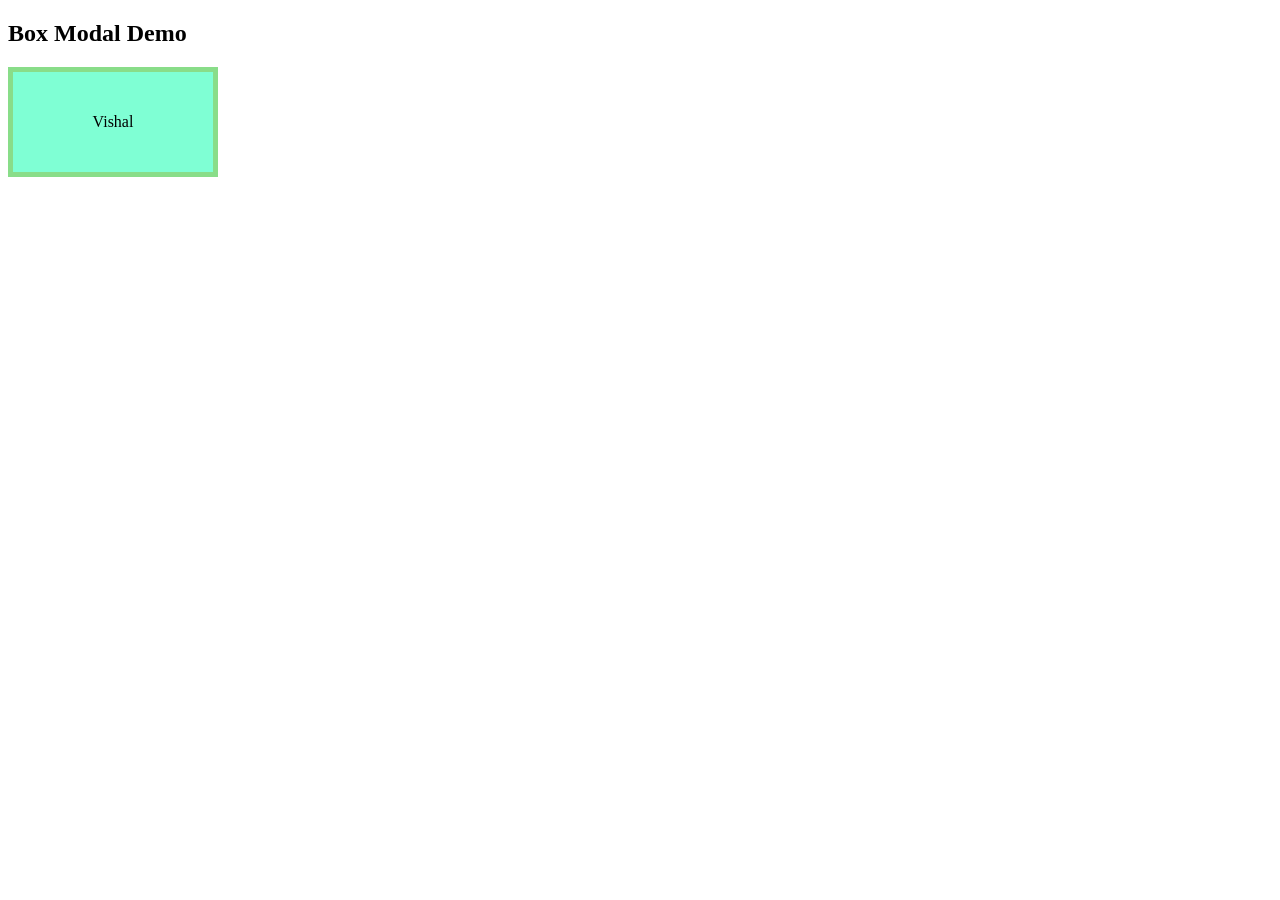
<file: WebDev/boxModal/boxModal.html>
<!DOCTYPE html>
<html lang="en">
<head>
    <meta charset="UTF-8">
    <meta name="viewport" content="width=device-width, initial-scale=1.0">
    <title>CSS box modal</title>
    <Style>
        .box {
            width: 200px;
            height: 100px;
            background-color: aquamarine;
            display: flex;
            justify-content: center;
            align-items: center;
            border: 5px solid rgb(137, 221, 137);
        }
    </Style>
</head>
<body>
    <h2>Box Modal Demo</h2>
    <div class="box">Vishal</div>
</body>
</html>
</file>
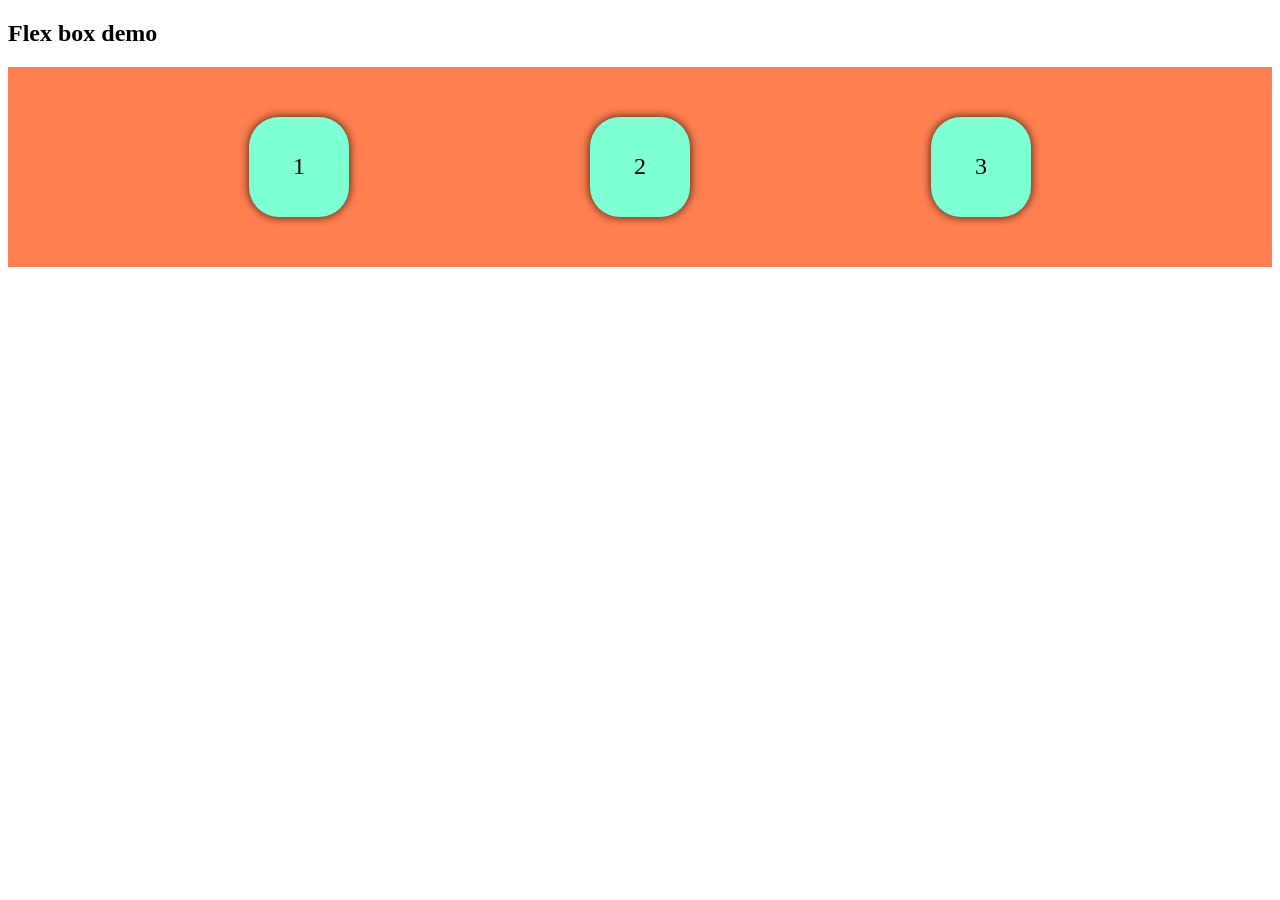
<file: WebDev/flexBox/flexBox.html>
<!DOCTYPE html>
<html lang="en">
<head>
    <meta charset="UTF-8">
    <meta name="viewport" content="width=device-width, initial-scale=1.0">
    <title>Document</title>
    <style>
        .container {
            display: flex;
            height:200px;
            background-color: coral;
            justify-content:space-evenly;
            align-items: center;
        }
        .box {
            width: 100px;
            height: 100px;
            background-color: aquamarine;
            font-size: 24px;
            display: flex;
            justify-content: center;
            align-items: center;
            border-radius: 30%;
            box-shadow: 0 0 10px rgba(0, 0, 0, 0.8);
        }
        
    </style>
</head>
<body>
    <h2>Flex box demo</h2>
    <div class="container">
        <div class="box">1</div>
        <div class="box">2</div>
        <div class="box">3</div>
    </div>
</body>
</html>
</file>
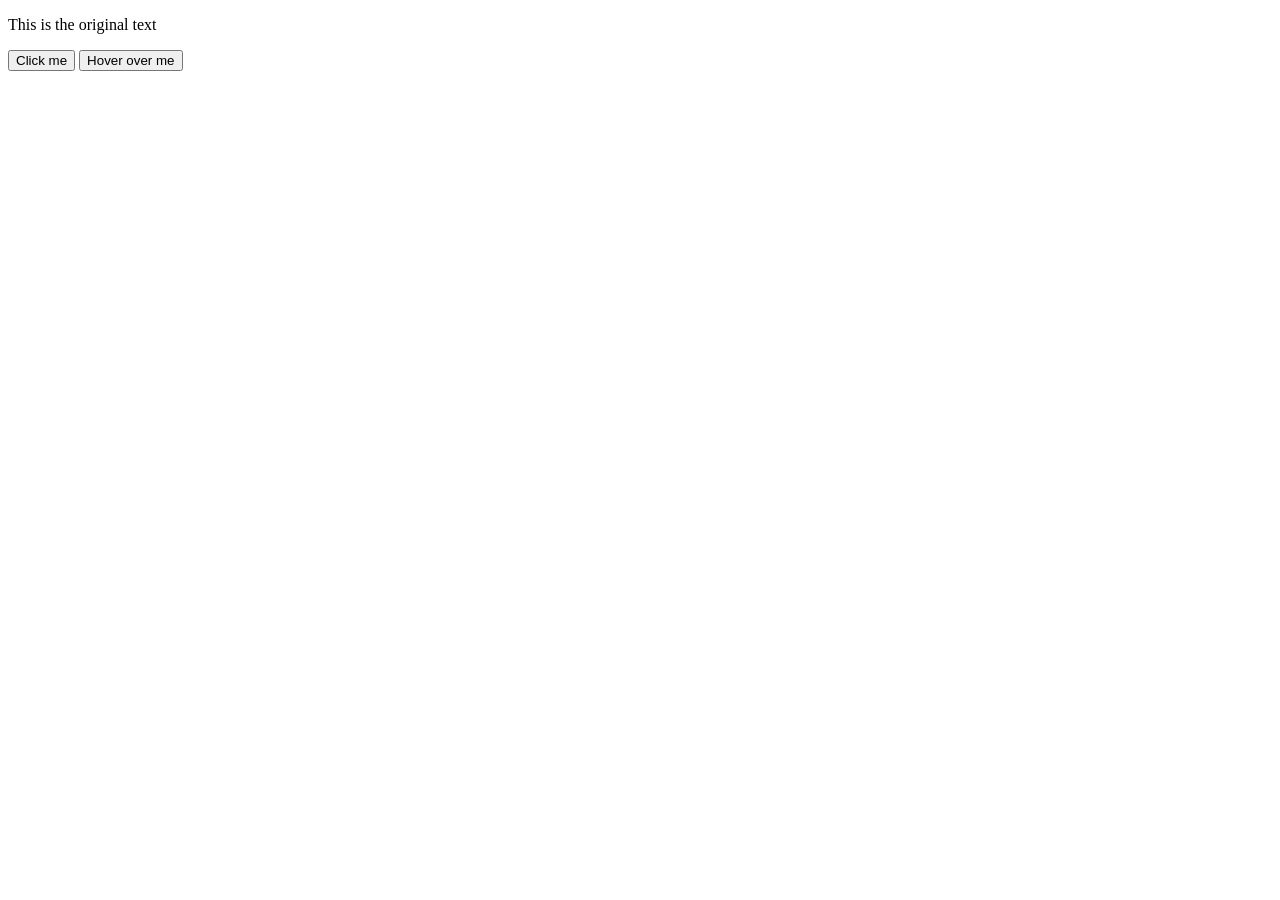
<file: WebDev/JavaScript/demo2.html>
<!DOCTYPE html>
<html lang="en">
<head>
    <meta charset="UTF-8">
    <meta name="viewport" content="width=device-width, initial-scale=1.0">
    <title>Document object model</title>
</head>
<body>
    <p id="demo">This is the original text</p>
    <button onclick="changeText()">Click me</button>
    <button id="Btn">Hover over me</button>
    <script>
        function changeText() {
            let demo = document.getElementById("demo")
            demo.innerText = "Text changed"
            demo.style.color = "red"
        }
        document.getElementById("Btn").onmouseover = function() {
            alert("you hovered over the mouse")
        }
    </script>
</body>
</html>
</file>
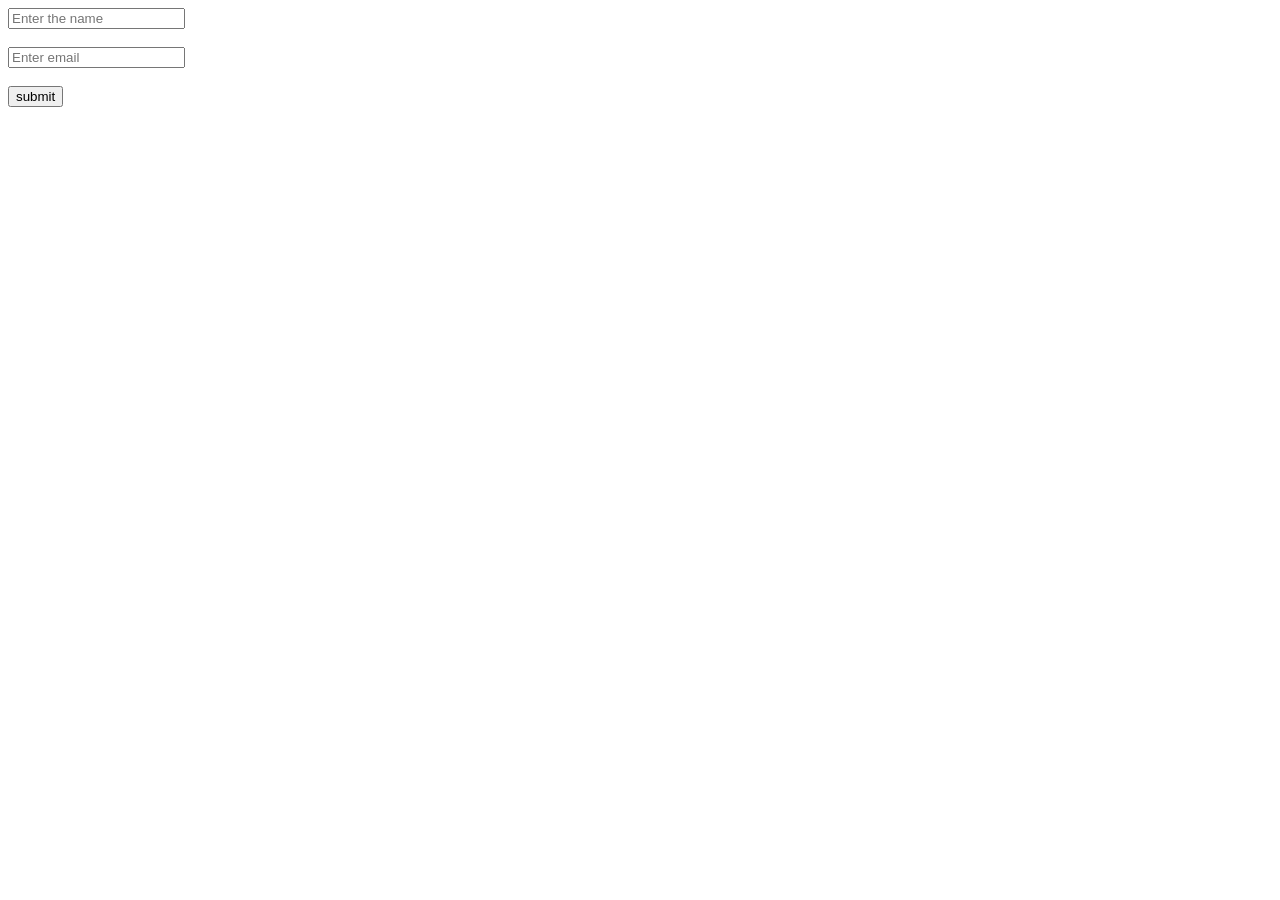
<file: WebDev/JavaScript/formValidation.html>
<!DOCTYPE html>
<html lang="en">
<head>
    <meta charset="UTF-8">
    <meta name="viewport" content="width=device-width, initial-scale=1.0">
    <title>Form validation in JavaScipt</title>
</head>
<body>
    <form onsubmit="return validateForm();">
        <input type="text" id="username" placeholder="Enter the name"/><br><br>
        <input type="text" id="email" placeholder="Enter email"/><br><br>
        <button type="submit">submit</button>
    </form>
    <script>
        function validateForm() {
            let name = document.getElementById("username").value
            let email = document.getElementById("email").value
            if(!name.trim() || !email.trim()){
                alert("all the fields are mandatory")
                return false;
            }
            else {
                return true;
            }
        }
    </script>
</body>
</html>
</file>
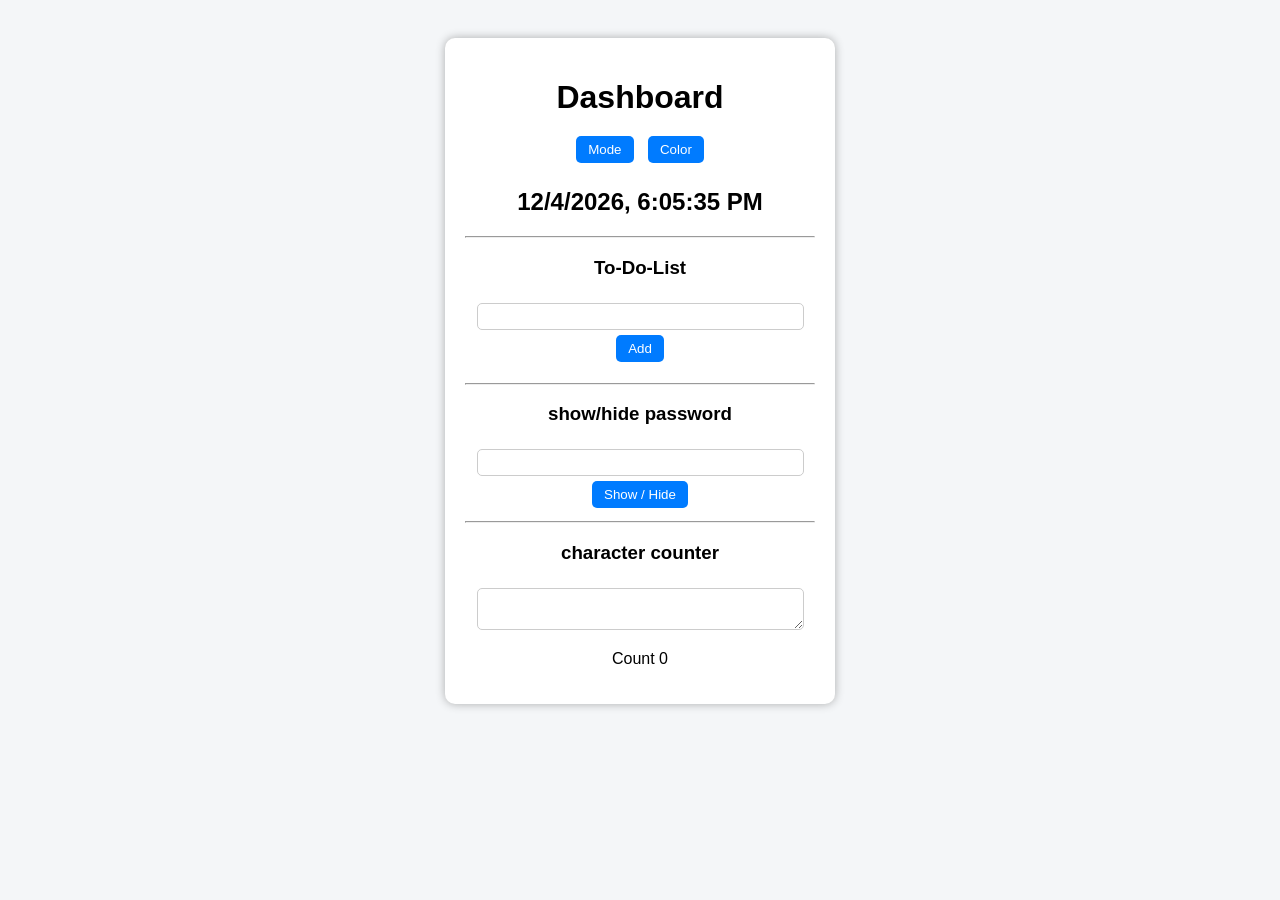
<file: WebDev/JavaScript/javascript-concepts.html>
<!DOCTYPE html>
<html lang="en">
<head>
    <meta charset="UTF-8">
    <meta name="viewport" content="width=device-width, initial-scale=1.0">
    <title>JavaScript Concepts Student Dashboard</title>
    <style>
        body {
            font-family: Arial, Helvetica, sans-serif;
            background: #f4f6f8;
            display: flex;
            justify-content: center;
            padding-top: 30px;
            transition: 0.3s;
        }
        .container {
            background: white;
            padding: 20px;
            width: 350px;
            border-radius: 10px;
            box-shadow: 0 0 10px rgba(0,0,0,0.3);
            text-align: center;
        }
        .dark {
            background: #121212;
            color: white;
        }
        .dark .container {
            background: #262424;
            border: 1px solid rgba(192, 187, 187, 0.5); 
        }
        h1 {
            margin-bottom: 15px;
        }
        button {
            padding: 6px 12px;
            margin: 5px;
            border: none;
            border-radius: 5px;
            background: #007bff;
            color: white;
            cursor: pointer;
        }
        button:hover {
            background: #0056b3;
        }
        input, textarea {
            width: 90%;
            padding: 5px;
            margin-top: 5px;
            border-radius: 5px;
            border: 1px solid #ccc;
        }
        ul {
            text-align: left;
        }
    </style>
</head>
<body>
    <div class="container">
        <h1>Dashboard</h1>
        <button onclick="toggleMode()">Mode</button>
        <button onclick="changeColor()">Color</button>
        <!-- Clock -->
        <h2 id="clock"></h2>
        <hr>
        <!-- To Do list -->
        <h3>To-Do-List</h3>
        <input id="task" />
        <button onclick="addTask()">Add</button>
        <ul id="list"></ul>
        <hr>
        <!-- password -->
        <h3>show/hide password</h3>
        <input type="password" id="pass" />
        <button onclick="togglePassword()">Show / Hide</button>
        <hr>
        <!-- counter for counting number of characters -->
        <h3>character counter</h3>
        <textarea oninput="countChars()" id="text"></textarea>
        <p>Count <span id="count">0</span></p>
    </div>

    <script>
        // Dark Mode
        function toggleMode(){
            document.body.classList.toggle("dark")
        }
        // Random colour
        function changeColor(){
            let colors = ["orange","aquamarine","aqua","bisque","tin","coral","crimson","cyan"];
            let i = Math.floor(Math.random()*colors.length)
            document.body.style.backgroundColor = colors[i]
        }
        // clock
        function showTime() {
            let now = new Date();
            document.getElementById("clock").innerText = now.toLocaleString()
        }
        setInterval(showTime, 1000)

        // To-Do-list
        function addTask() {
            let task = document.getElementById("task").value
            let li = document.createElement("li")
            li.innerText = task
            document.getElementById("list").appendChild(li)
        }
        // password toggle show/hide
        function togglePassword(){
            let p = document.getElementById("pass")
            p.type = p.type==="password" ? "text" : "password";
        }
        // character counter
        // by using the text.length property
        function countChars() {
            let text = document.getElementById("text").value;
            document.getElementById("count").innerText = text.length;
        }
    </script>
</body>
</html>
</file>
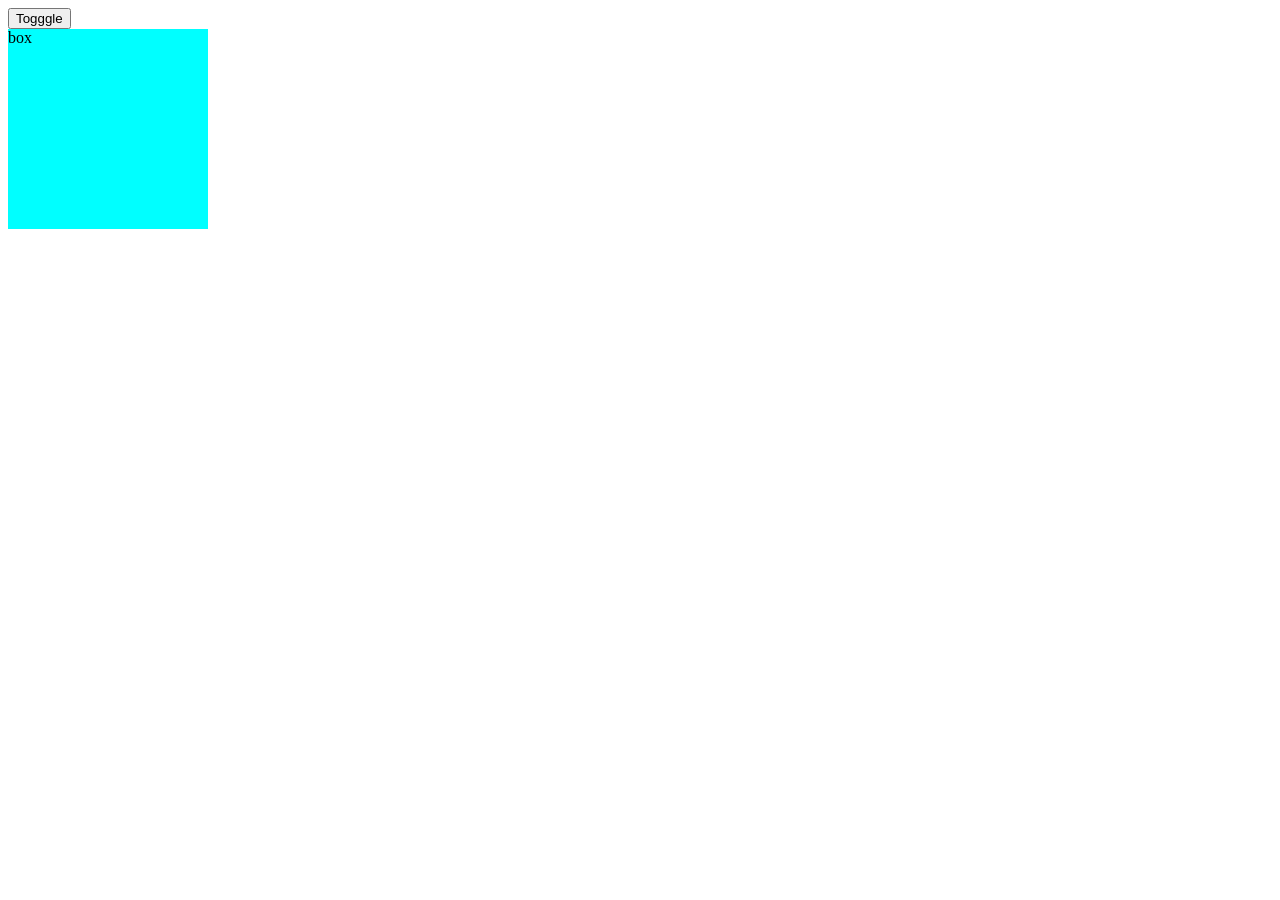
<file: WebDev/JavaScript/toggleTheme.html>
<!DOCTYPE html>
<html lang="en">
<head>
    <meta charset="UTF-8">
    <meta name="viewport" content="width=device-width, initial-scale=1.0">
    <title>Toggle Dark/Light theme</title>
    <style>
        .dark-mode {
            background-color: black;
            color: white;
        }
        .box{
            width:200px;
            height:200px;
            background-color: aqua;
        }
    </style>
</head>
<body>
    <button onclick="toggleTheme()">Togggle</button>
    <div class="box">box</div>
    <script>
        function toggleTheme() {
            document.body.classList.toggle("dark-mode")
        }
    </script>
</body>
</html>
</file>
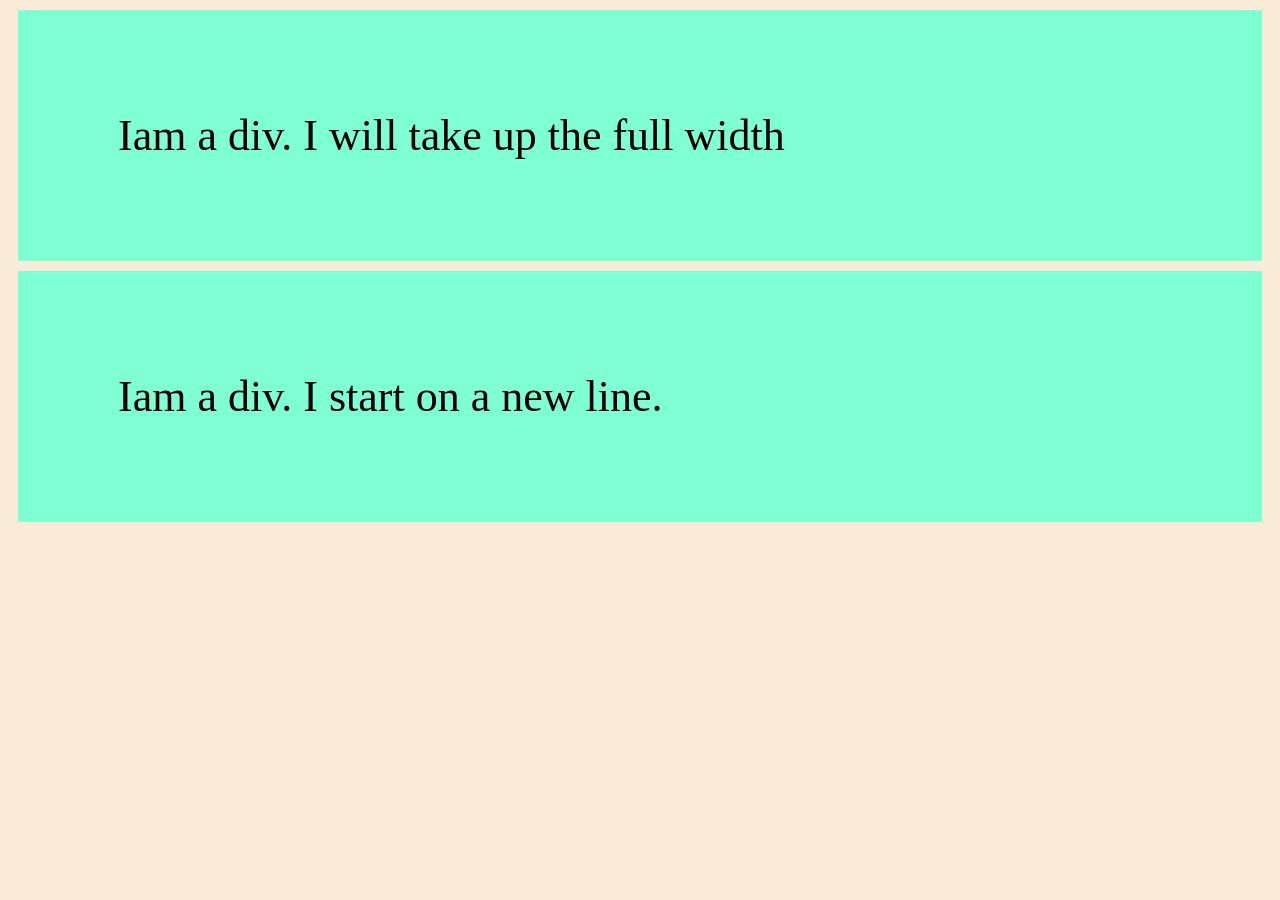
<file: WebDev/spanVsDiv/example1.html>
<!DOCTYPE html>
<html lang="en">
<head>
    <meta charset="UTF-8">
    <meta name="viewport" content="width=device-width, initial-scale=1.0">
    <title>span vs div</title>
    <style>
        body {
            background-color: antiquewhite;
            
            background-size:cover;
        }
        div {
            font-size: 44px;
            background-color: aquamarine;
            color: black;
            margin: 10px;
            padding: 100px;
        }
    </style>
</head>
<body>
    <div style="
        background-image: url('https://wallpaperaccess.com/full/30219.jpg');
        background-size: cover; 
        background-position: top;"
        >Iam a div. I will take up the full width</div>
    <div style="
        background-image: url('https://wallpaperaccess.com/full/30219.jpg');
        background-size: cover; 
        background-position: center;"
        >Iam a div. I start on a new line.</div>
</body>
</html>
</file>
